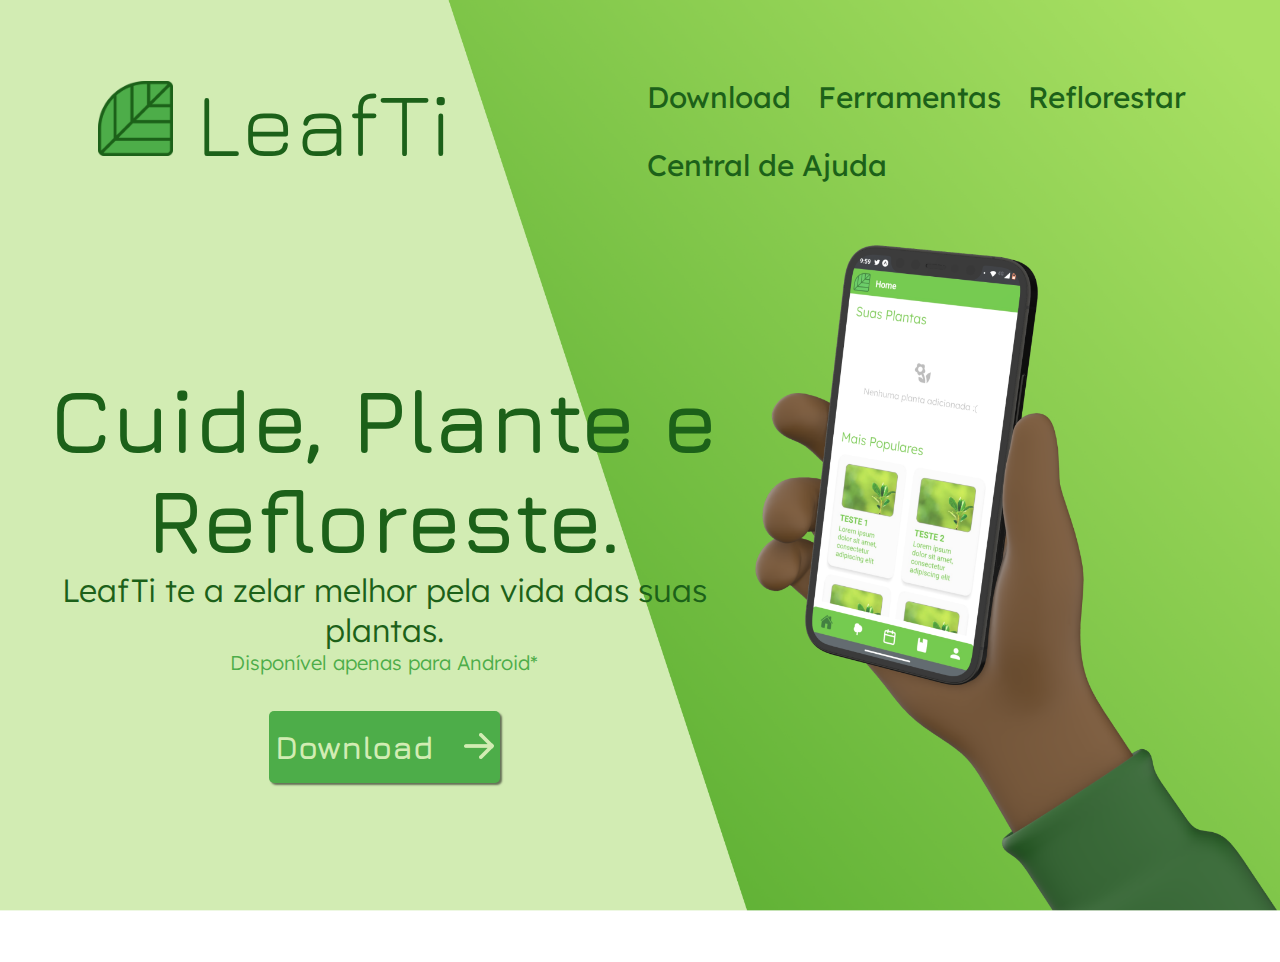
<file: index.html>
<!DOCTYPE html>
<html lang="pt-br">
<head>
    <meta charset="UTF-8">
    <meta http-equiv="X-UA-Compatible" content="IE=edge">
    <meta name="viewport" content="width=device-width, initial-scale=1.0">
    <link rel="stylesheet" href="css/estilo.css">
    <link rel="icon" href="img/LeafTi-logo.png">
    <title>LeafTi</title>
</head>

<body background="img/background2.png">
    <div class="nav">
        <div class="logo">
            <a href="index.html">
            <img id="logo-nav" src="img/LeafTi-logo.png">
            LeafTi
        </a>
        </div>
        <div class="botoes">
            <button class="n"><a href="download.html">Download</button></a>
            <button class="n"><a href="ferramentas.html">Ferramentas</a></button>
            <button class="n"><a href="reflorestar.html">Reflorestar</a></button></button>
            <button class="n"><a href="central.html">Central de Ajuda</a></button>
        </div>
    </div>
    <div class="text">
        <div class="titulo">
            Cuide, Plante e Refloreste.
        </div>
        <div class="subtitulo">
            LeafTi te a zelar melhor pela vida das suas plantas.
        </div>
        <div class="subsubtitulo">
            Disponível apenas para Android*
        </div>
    </div>
    <div class="download">
        <a class="btnDownload" href=""><button class="d">Download<img src="img/Vector.png"></button></a>
    </div>
</body>

</html>
</file>
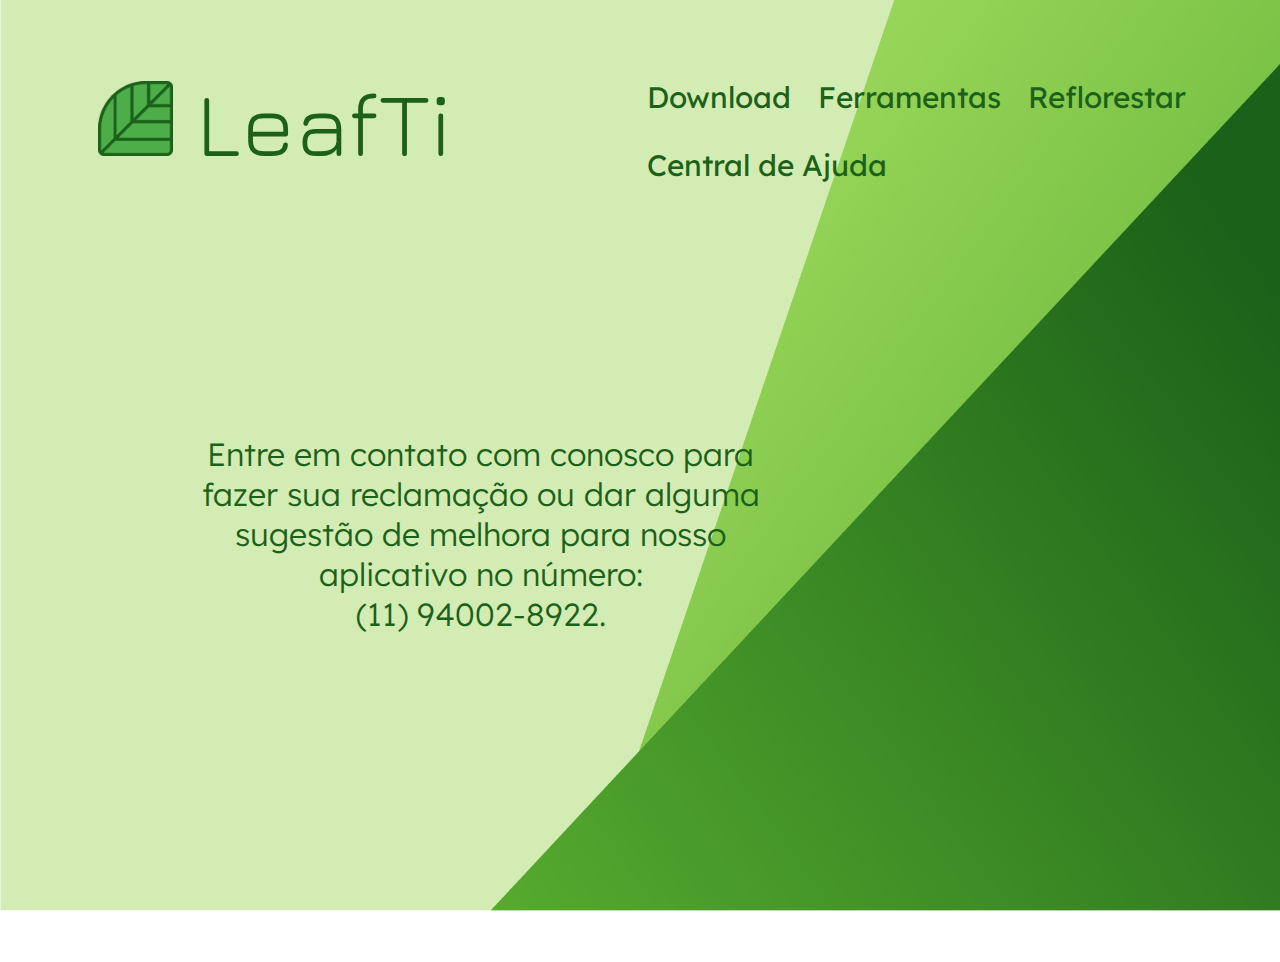
<file: central.html>
<!DOCTYPE html>
<html lang="pt-br">
<head>
    <meta charset="UTF-8">
    <meta http-equiv="X-UA-Compatible" content="IE=edge">
    <meta name="viewport" content="width=device-width, initial-scale=1.0">
    <link rel="stylesheet" href="css/estilo.css">
    <link rel="icon" href="img/LeafTi-logo.png">
    <title>LeafTi</title>
</head>

<body background="img/background-reflorestar.png">
    <div class="nav">
        <div class="logo">
            <a href="index.html">
            <img id="logo-nav" src="img/LeafTi-logo.png">
            LeafTi
        </a>
        </div>
        <div class="botoes">
            <button class="n"><a href="download.html">Download</button></a>
            <button class="n"><a href="ferramentas.html">Ferramentas</a></button>
            <button class="n"><a href="reflorestar.html">Reflorestar</a></button></button>
            <button class="n"><a href="central.html">Central de Ajuda</a></button>
        </div>
        <main>
            <center>
            <div class="subtitulo">
                Entre em contato com conosco para fazer sua reclamação ou dar alguma sugestão de melhora para nosso aplicativo no número: <br>(11) 94002-8922.
            </div>
            </center>
        </main>
    </div>
</file>
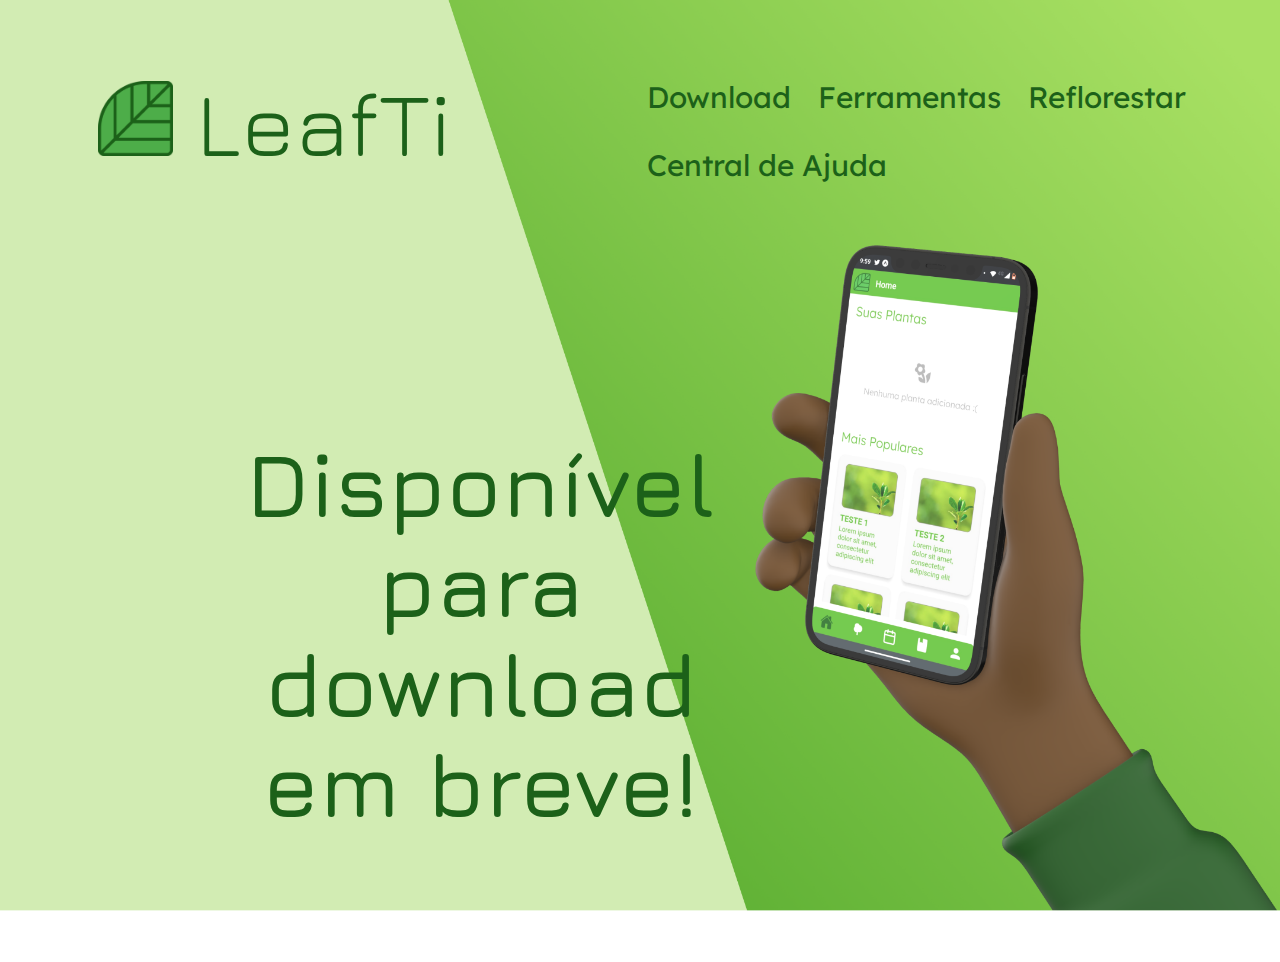
<file: download.html>
<!DOCTYPE html>
<html lang="pt-br">
<head>
    <meta charset="UTF-8">
    <meta http-equiv="X-UA-Compatible" content="IE=edge">
    <meta name="viewport" content="width=device-width, initial-scale=1.0">
    <link rel="stylesheet" href="css/estilo.css">
    <link rel="icon" href="img/LeafTi-logo.png">
    <title>LeafTi</title>
</head>

<body background="img/background2.png">
    <div class="nav">
        <div class="logo">
            <a href="index.html">
            <img id="logo-nav" src="img/LeafTi-logo.png">
            LeafTi
        </a>
        </div>
        <div class="botoes">
            <button class="n"><a href="download.html">Download</button></a>
            <button class="n"><a href="ferramentas.html">Ferramentas</a></button>
            <button class="n"><a href="reflorestar.html">Reflorestar</a></button></button>
            <button class="n"><a href="central.html">Central de Ajuda</a></button>
        </div>
    </div>
    <main>
        <div class="titulo">
            <center>
            Disponível para download em breve!
            </center>
        </div>
</body>
</html>
</file>
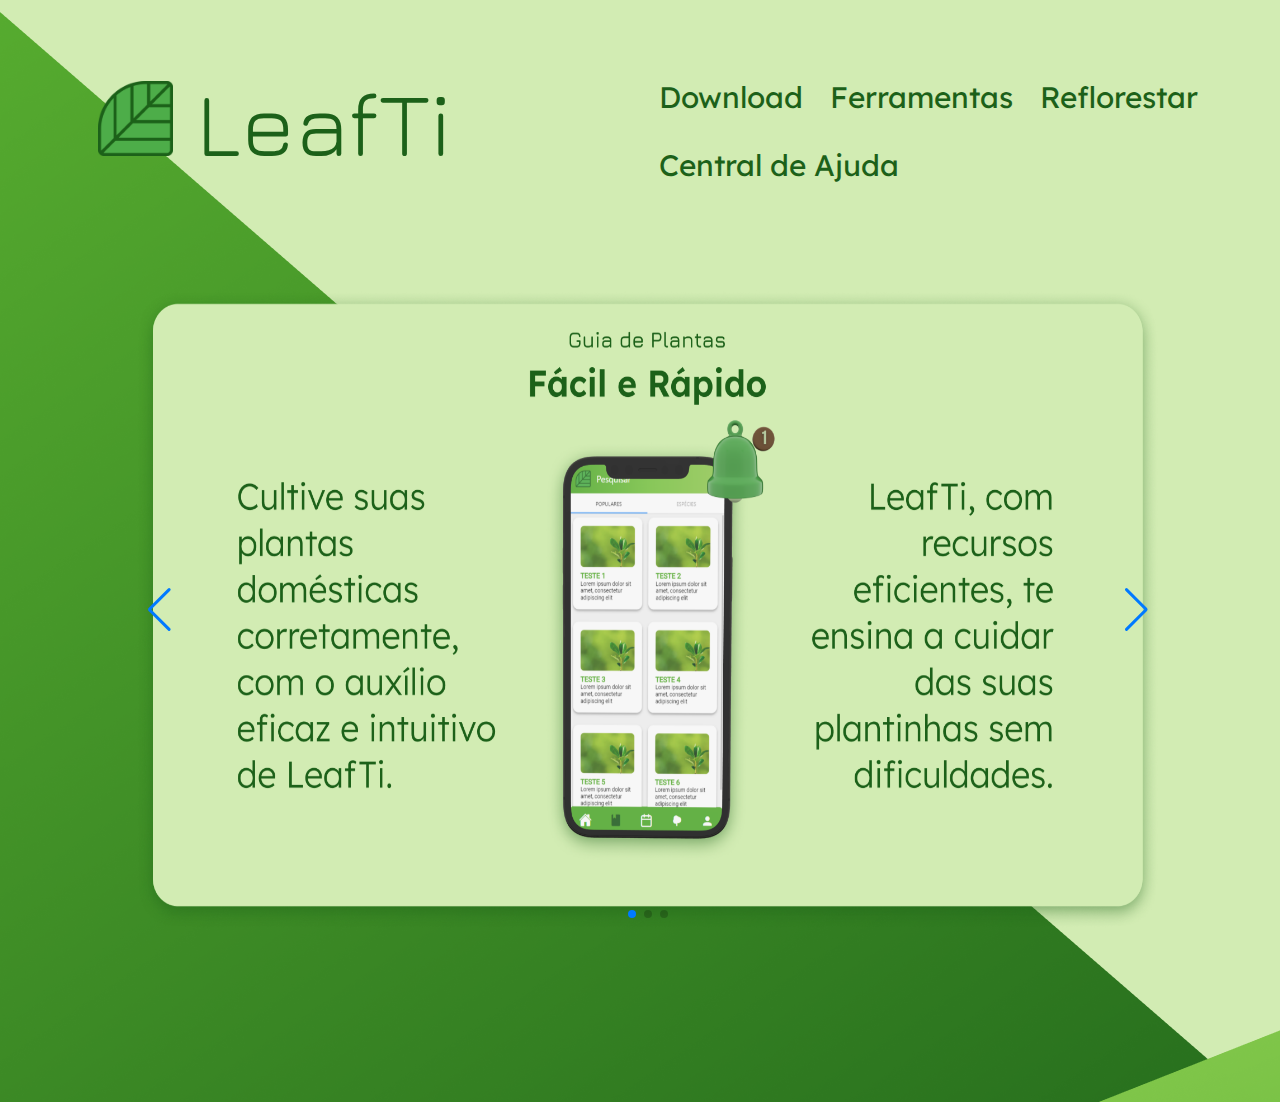
<file: ferramentas.html>
<!DOCTYPE html>
<html lang="pt-br">
<head>
    <meta charset="UTF-8">
    <meta http-equiv="X-UA-Compatible" content="IE=edge">
    <meta name="viewport" content="width=device-width, initial-scale=1.0">
    <link rel="stylesheet" href="css/ferramentas.css">
    <link rel="icon" href="img/LeafTi-logo.png">
    <link rel="stylesheet" href="https://cdn.jsdelivr.net/npm/swiper/swiper-bundle.min.css"/>
    <title>LeafTi - Ferramentas</title>
</head>

<body background="img/background-ferramentas.png">
    <div class="nav">
        <div class="logo">
            <a href="index.html">
            <img id="logo-nav" src="img/LeafTi-logo.png">
            LeafTi
        </a>
        </div>
        <div class="botoes">
          <button class="n"><a href="download.html">Download</button></a>
            <button class="n"><a href="ferramentas.html">Ferramentas</a></button>
            <button class="n"><a href="reflorestar.html">Reflorestar</a></button></button>
            <button class="n"><a href="central.html">Central de Ajuda</a></button>
        </div>
    </div>
    <main>
        <div class="titulo">

        </div>
        <div class="subtitulo">
            
        </div>
    </main>
    <!-- Swiper -->
    <div class="carousel">
      <div class="swiper mySwiper">
          <div class="swiper-wrapper">
            <div class="swiper-slide"><img src="img/ferramentas1(2).png"></div>
            <div class="swiper-slide"><img src="img/ferramentas2.png"></div>
            <div class="swiper-slide"><img src="img/ferramentas3.png"></div>
          </div>
          <div class="swiper-button-next"></div>
          <div class="swiper-button-prev"></div>
          <div class="swiper-pagination"></div>
      </div>
    
        <!-- Swiper JS -->
      <script src="https://cdn.jsdelivr.net/npm/swiper/swiper-bundle.min.js"></script>
    
      <!-- Initialize Swiper -->
      <script>
         var swiper = new Swiper(".mySwiper", {
          slidesPerView: 1,
          spaceBetween: 30,
          loop: true,
          pagination: {
            el: ".swiper-pagination",
            clickable: true,
          },
          navigation: {
            nextEl: ".swiper-button-next",
            prevEl: ".swiper-button-prev",
          },
         });
      </script>
    </div>


</body>

</html>
</file>
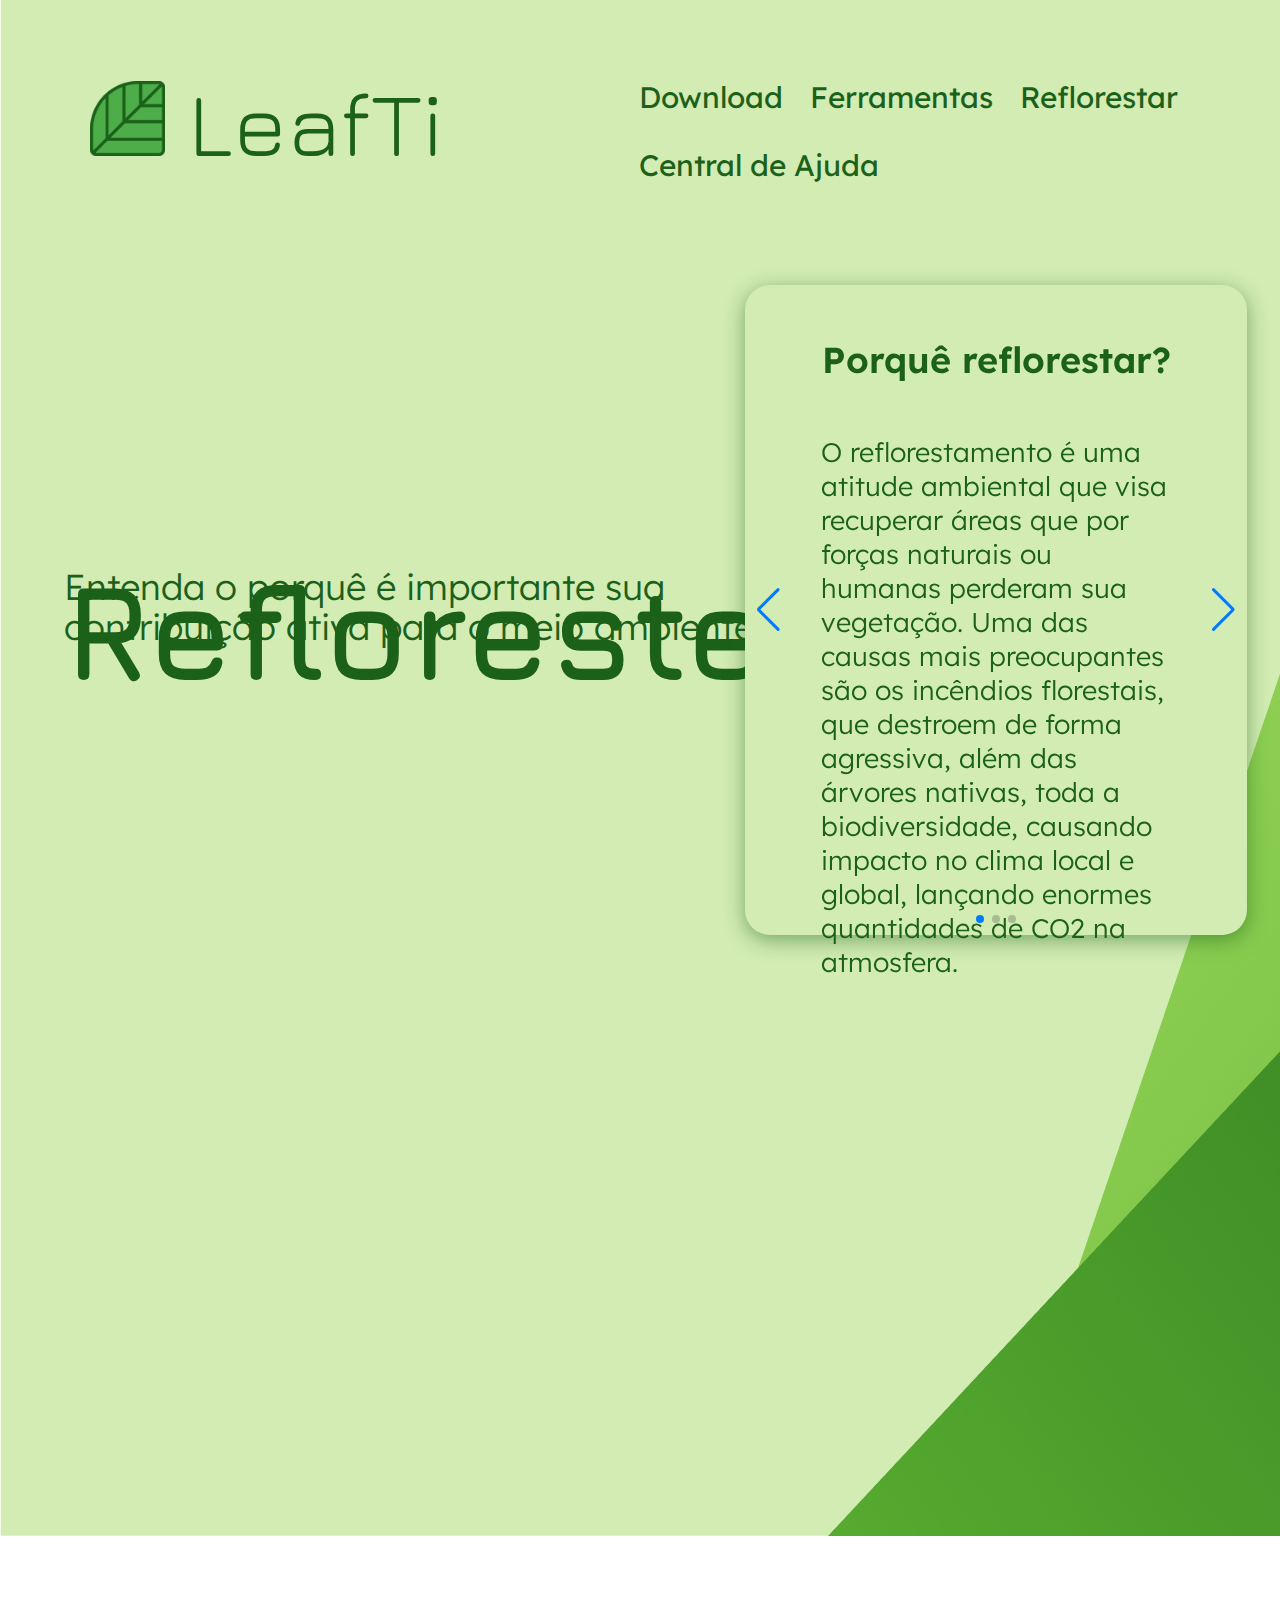
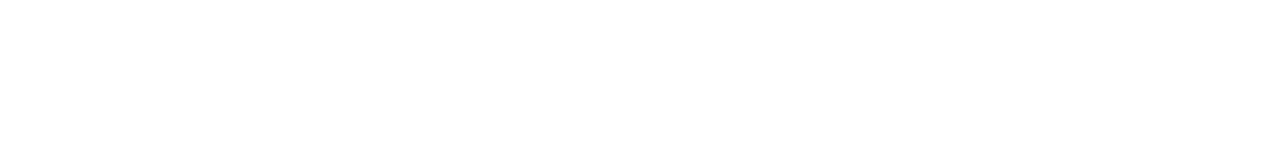
<file: reflorestar.html>
<!DOCTYPE html>
<html lang="pt-br">
<head>
    <meta charset="UTF-8">
    <meta http-equiv="X-UA-Compatible" content="IE=edge">
    <meta name="viewport" content="width=device-width, initial-scale=1.0">
    <link rel="stylesheet" href="css/reflorestar.css">
    <link rel="icon" href="img/LeafTi-logo.png">
    <link rel="stylesheet" href="https://cdn.jsdelivr.net/npm/swiper/swiper-bundle.min.css"/>
    
    <title>LeafTi - Reflorestar</title>
</head>
<body background="img/background-reflorestar.png">

        <div class="nav">
            <div class="logo">
                <a href="index.html">
                <img id="logo-nav" src="img/LeafTi-logo.png">
                LeafTi
            </a>
            </div>
            <div class="botoes">
                <button class="n"><a href="download.html">Download</button></a>
                <button class="n"><a href="ferramentas.html">Ferramentas</a></button>
                <button class="n"><a href="reflorestar.html">Reflorestar</a></button></button>
                <button class="n"><a href="central.html">Central de Ajuda</a></button>
            </div>
        </div>
        <div class="main">
            <div class="info">
                <div class="titulo">
                    Refloreste
                </div>
                <div class="subtitulo">
                    Entenda o porquê é importante sua contribuição  ativa para o meio ambiente
                </div>
            </div>
            <!-- Swiper -->

        <div class="carousel">
            <div class="swiper mySwiper">
                <div class="swiper-wrapper">
                <div class="swiper-slide">
                    <h2 class="titulo-card">Porquê reflorestar?</h2>
                    <p class="descricao-card">
                        O reflorestamento é uma atitude ambiental que visa recuperar áreas que por forças naturais ou humanas perderam sua vegetação. 
                        Uma das causas mais preocupantes são os incêndios florestais, que destroem de forma agressiva, além das árvores nativas, 
                        toda a biodiversidade, causando impacto no clima local e global, lançando enormes quantidades de CO2 na atmosfera.
                    </p>
                </div>
                <div class="swiper-slide">
                    <h2 class="titulo-card">Benefícios de reflorestar:</h2>
                    <p class="descricao-card">
                        <ul>
                            <li>Melhora a qualidade do ar;</li>
                            <li>Diminuição de poluição sonora;</li>
                            <li>Aumenta a biodiversidade;</li>
                            <li>Equilíbrio natural no conforto térmico;</li>
                            <li>Redução da erosão;</li>
                            <li>Recuperação de áreas degradadas;</li>
                            <li>Melhora a vazão de mananciais hídricos;</li>
                            <li>Diminui a pressão em florestas nativas.</li>
                        </ul>
                    </p>
                </div>
                <div class="swiper-slide">
                    <h2 class="titulo-card">Onde reflorestar?</h2>
                    <p class="descricao-card">
                        Existem diversas organizações que promovem o reflorestamento pelos solos brasileiros, você encontrará algumas delas no nosso app.
                    </p>
                </div>
                </div>
                <div class="swiper-button-next"></div>
                <div class="swiper-button-prev"></div>
                <div class="swiper-pagination"></div>
            </div>
        </div>
        <!-- Swiper JS -->
        <script src="https://cdn.jsdelivr.net/npm/swiper/swiper-bundle.min.js"></script>
    
        <!-- Initialize Swiper -->
        <script>
            var swiper = new Swiper(".mySwiper", {
            effect: "flip",
            grabCursor: true,
            loop: true,
            pagination: {
                el: ".swiper-pagination",
            },
            navigation: {
                nextEl: ".swiper-button-next",
                prevEl: ".swiper-button-prev",
            },
            });
        </script>
        </div>    
</body>

</html>
</file>
<file: css/estilo.css>
@import url('https://fonts.googleapis.com/css2?family=Jura&display=swap');
@import url('https://fonts.googleapis.com/css2?family=Lexend&display=swap');

/*font-family: 'Jura', sans-serif;
font-family: 'Lexend', sans-serif;*/


/*padrao do site*/
body{
    position: relative;
    height: 100vh;
    width: 98%;
    background-repeat: no-repeat;
    background-size: 100%, 60vh;
    color: #1C6119;
}
.nav{
    margin-top: 6vh;
    /*background-color: blue;*/
    width: 100%;
    flex-direction: row;
    display: flex;
    justify-content: space-between;
    align-items: center;
}
.logo{
    margin-left: 10vh;
    width: 70%;
    font-size: 90px;
    font-family: 'Jura', sans-serif;
}
#logo-nav{
    width: 75px;
    height: 75px;
}
button{
    cursor: pointer;
}
.botoes{
    width: 80%;
    /*background-color: crimson;*/
    font-family: 'Lexend', sans-serif;
    font-size: 6vh;
}
button.n{
    background: transparent;
    border: transparent;
    font-family: 'Lexend', sans-serif;
    color: #1C6119;
    font-size:55%;
}

a {
    color: #1C6119;
    text-decoration: none;
}
/*padrao do site*/

/*parte dos textos*/
main{
    position: absolute;
    margin-left: 100px;
    width: 585px;
    height: 340px;
    left: 80px;
    top: 380px;
}

.text{
    width:60%;
    text-align: center;
    margin-top: 20vh;
}
.titulo{
    font-family: 'Jura';
    font-style: normal;
    font-weight: 600;
    font-size: 90px;
    line-height: 100px;
}
.subtitulo{
    font-family: 'Lexend';
    font-style: normal;
    font-weight: 300;
    font-size: 32px;
    line-height: 40px;
}
.subsubtitulo{
    font-family: 'Lexend';
    font-style: normal;
    font-weight: 300;
    font-size: 20px;
    line-height: 25px;
    color: #4DAD49;
}
/*parte dos textos*/

/*botao download*/
.download{
    width: 60%;
    height: 10vh;
    display: flex;
    justify-content: center;
    align-items: center;
    margin-top: 3vh;
}
button.d{
    height: 8vh;
    border: none;
    font-family: 'Jura';
    font-style: normal;
    font-weight: 700;
    font-size: 32px;
    line-height: 38px;
    color: #D2ECB3;
    background: #4DAD49;
    border-radius: 5px;
    box-shadow: 2px 2px 2px rgba(0, 0, 0, 0.527);
    text-align: center;
}
button img {
    margin-left: 30px;
}

.btnDownload .d:hover {
    background-color: #1C6119;
}

.btnDownload .d:active{
    background-color: #56AB2F;
}
</file>
<file: css/ferramentas.css>
@import url('https://fonts.googleapis.com/css2?family=Jura&display=swap');
@import url('https://fonts.googleapis.com/css2?family=Lexend&display=swap');

/*font-family: 'Jura', sans-serif;
font-family: 'Lexend', sans-serif;*/

/*padrao do site*/
body{
    position: relative;
    height: 1040px;
    width: 100%;
    background-repeat: no-repeat;
    color: #1C6119;
    overflow-x:hidden;
}
.nav{
    margin-top: 6vh;
    /*background-color: blue;*/
    width: 100%;
    flex-direction: row;
    display: flex;
    justify-content: space-between;
    align-items: center;
}
.logo{
    margin-left: 10vh;
    width: 70%;
    font-size: 90px;
    font-family: 'Jura', sans-serif;
}
#logo-nav{
    width: 75px;
    height: 75px;
}
button{
    cursor: pointer;
}
.botoes{
    width: 80%;
    /*background-color: crimson;*/
    font-family: 'Lexend', sans-serif;
    font-size: 6vh;
}
button{
    background: transparent;
    border: transparent;
    font-family: 'Lexend', sans-serif;
    color: #1C6119;
    font-size:55%;
}
button a {
    color: #1C6119;
    text-decoration: none;
}
a {
    color: #1C6119;
    text-decoration: none;
}
/*padrao do site*/
.carousel{
    width:100%;
}
.swiper {
    width: 80%;
    height: 50vw;
  }

  .swiper-slide {
    text-align: center;
    font-size: 18px;
    background:transparent;
    
  }

  .swiper-slide img {
    display: flex;
    width: 100%;
    height:100%;
  }

  .swiper {
      margin-top: 100px;
  }
</file>
<file: css/reflorestar.css>
@import url('https://fonts.googleapis.com/css2?family=Jura&display=swap');
@import url('https://fonts.googleapis.com/css2?family=Lexend&display=swap');

/*font-family: 'Jura', sans-serif;
font-family: 'Lexend', sans-serif;*/

/*padrao do site*/
*{
    box-sizing: border-box;
    margin:0;
}
body{
    position: relative;
    width: 98%;
    height: 190vh;
    background-repeat: no-repeat;
    color: #1C6119;
    overflow-x:hidden ;
}



.nav{
    margin-top: 6vh;
    /*background-color: blue;*/
    width: 100%;
    flex-direction: row;
    display: flex;
    justify-content: space-between;
    align-items: center;
}
.logo{
    margin-left: 10vh;
    width: 70%;
    font-size: 90px;
    font-family: 'Jura', sans-serif;
}
#logo-nav{
    width: 75px;
    height: 75px;
}
button{
    cursor: pointer;
}
.botoes{
    width: 80%;
    /*background-color: crimson;*/
    font-family: 'Lexend', sans-serif;
    font-size: 6vh;
}
button{
    background: transparent;
    border: transparent;
    font-family: 'Lexend', sans-serif;
    color: #1C6119;
    font-size:55%;
}
button a {
    color: #1C6119;
    text-decoration: none;
}
a {
    color: #1C6119;
    text-decoration: none;
}
/*padrao do site*/

/*parte dos textos*/
.main{
    display: flex;
    width: 100%;
    margin-left: 5vw;

}

.info{
    width: 50%;
    display: grid;
}


.titulo{
    width: 50%;
    height: 1vh;
    margin-top: 40vh;
    font-family: 'Jura';
    font-style: normal;
    font-weight: bold;
    font-size: 15vh;
    color: #1C6119;
}
.subtitulo{
    width: 100%;
    margin-top: -20vh;
    font-family: 'Lexend';
    font-style: normal;
    font-weight: 300;
    font-size: 4vh;
    line-height: 40px;

    color: #1C6119;

}
/*parte dos textos*/

/*cards*/
.carousel{
    width: 40%;
    margin-left: 6vh;
}
.swiper {
    margin-top: 95px;
}

.swiper {
    width: 100%;
    height: 650px;
}



  .swiper-slide {
    background-position: center;
    background-size: cover;
    width: 55px;
    height: 650px;
    background-color: #D2ECB3;
    border-radius: 25px;
    box-shadow: 0px 5px 20px rgba(28, 97, 25, 0.5)
  }

  .swiper-slide img {
    display: block;
    width: 100%;
  }

.titulo-card{
    font-family: 'Lexend';
    font-style: normal;
    font-weight: 600;
    font-size: 4vh;
    line-height: 50px;
    margin-top: 50px;
    
    text-align: center;
}

p{
    font-family: 'Lexend';
    font-style: normal;
    font-weight: 300;
    font-size: 3vh;
    margin-left: 56px;
    margin-right: 56px;
    margin-top: 30px;
    padding: 20px;
}
ul{
    font-family: 'Lexend';
    margin-left: 2vh;
    font-style: normal;
    font-size: 22px;
    margin-top: -45px;
}
li{ 
    margin-bottom: 5px;
}
/*cards*/
</file>
